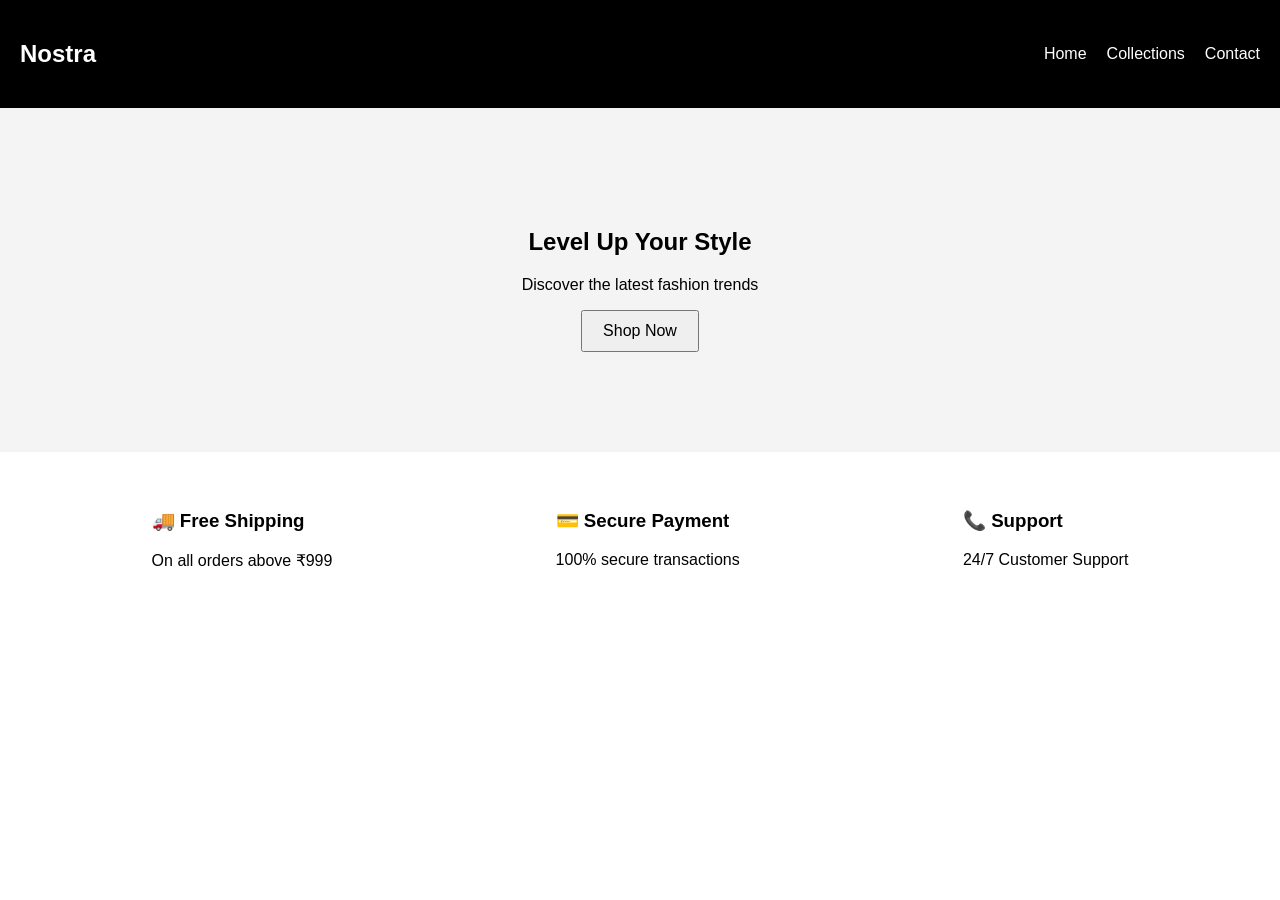
<file: index.html>
<!DOCTYPE html>
<html lang="en">

<head>
    <meta charset="UTF-8">
    <meta name="viewport" content="width=device-width, initial-scale=1.0">
    <title>Nostra</title>
    <link rel="stylesheet" href="style.css">
</head>

<body>
    <nav>

        <h1>Nostra</h1>

        <div class="menu-icon" onclick="toggleMenu()">
            ☰
        </div>

        <ul id="nav-links">

            <li><a href="index.html">Home</a></li>
            <li><a href="collections.html">Collections</a></li>
            <li><a href="contact.html">Contact</a></li>

        </ul>

    </nav>

    <header class="hero">

        <h2>Level Up Your Style</h2>
        <p>Discover the latest fashion trends</p>

        <a href="collections.html">
            <button>Shop Now</button>
        </a>

    </header>

    <section class="features">

        <div>
            <h3>🚚 Free Shipping</h3>
            <p>On all orders above ₹999</p>
        </div>

        <div>
            <h3>💳 Secure Payment</h3>
            <p>100% secure transactions</p>
        </div>

        <div>
            <h3>📞 Support</h3>
            <p>24/7 Customer Support</p>
        </div>

    </section>
    <script src="script.js"></script>
</body>

</html>
</file>
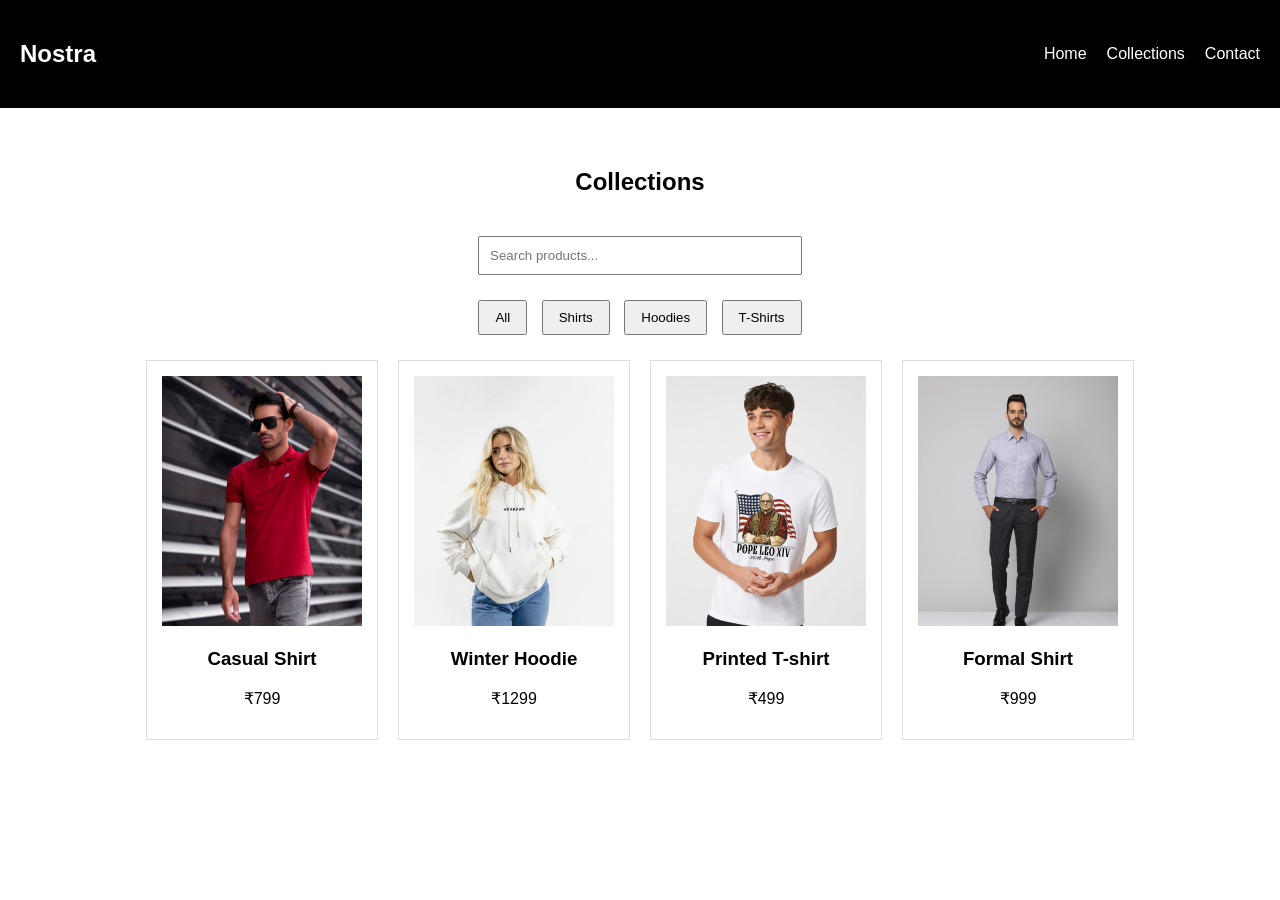
<file: collections.html>
<!DOCTYPE html>
<html>

<head>
    <title>Collections</title>
    <link rel="stylesheet" href="style.css">
</head>

<body>

    <nav>

        <h1>Nostra</h1>

        <div class="menu-icon" onclick="toggleMenu()">
            ☰
        </div>

        <ul id="nav-links">

            <li><a href="index.html">Home</a></li>
            <li><a href="collections.html">Collections</a></li>
            <li><a href="contact.html">Contact</a></li>

        </ul>

    </nav>

    <section class="collection-container">

        <h2>Collections</h2>

        <input type="text" id="search" placeholder="Search products...">

        <div class="filters">

            <button onclick="filterProducts('all')">All</button>
            <button onclick="filterProducts('shirt')">Shirts</button>
            <button onclick="filterProducts('hoodie')">Hoodies</button>
            <button onclick="filterProducts('tshirt')">T-Shirts</button>

        </div>

        <div class="products" id="product-list">

            <div class="product shirt">
                <img src="./image/Casual_Shirt.png">
                <h3>Casual Shirt</h3>
                <p>₹799</p>
            </div>

            <div class="product hoodie">
                <img src="./image/Winter_Hoodie.png">
                <h3>Winter Hoodie</h3>
                <p>₹1299</p>
            </div>

            <div class="product tshirt">
                <img src="./image/Printed_T-shirt.png">
                <h3>Printed T-shirt</h3>
                <p>₹499</p>
            </div>

            <div class="product shirt">
                <img src="./image/Formal_Shirt.png">
                <h3>Formal Shirt</h3>
                <p>₹999</p>
            </div>
            
        </div>

    </section>

    <script src="script.js"></script>

</body>

</html>
</file>
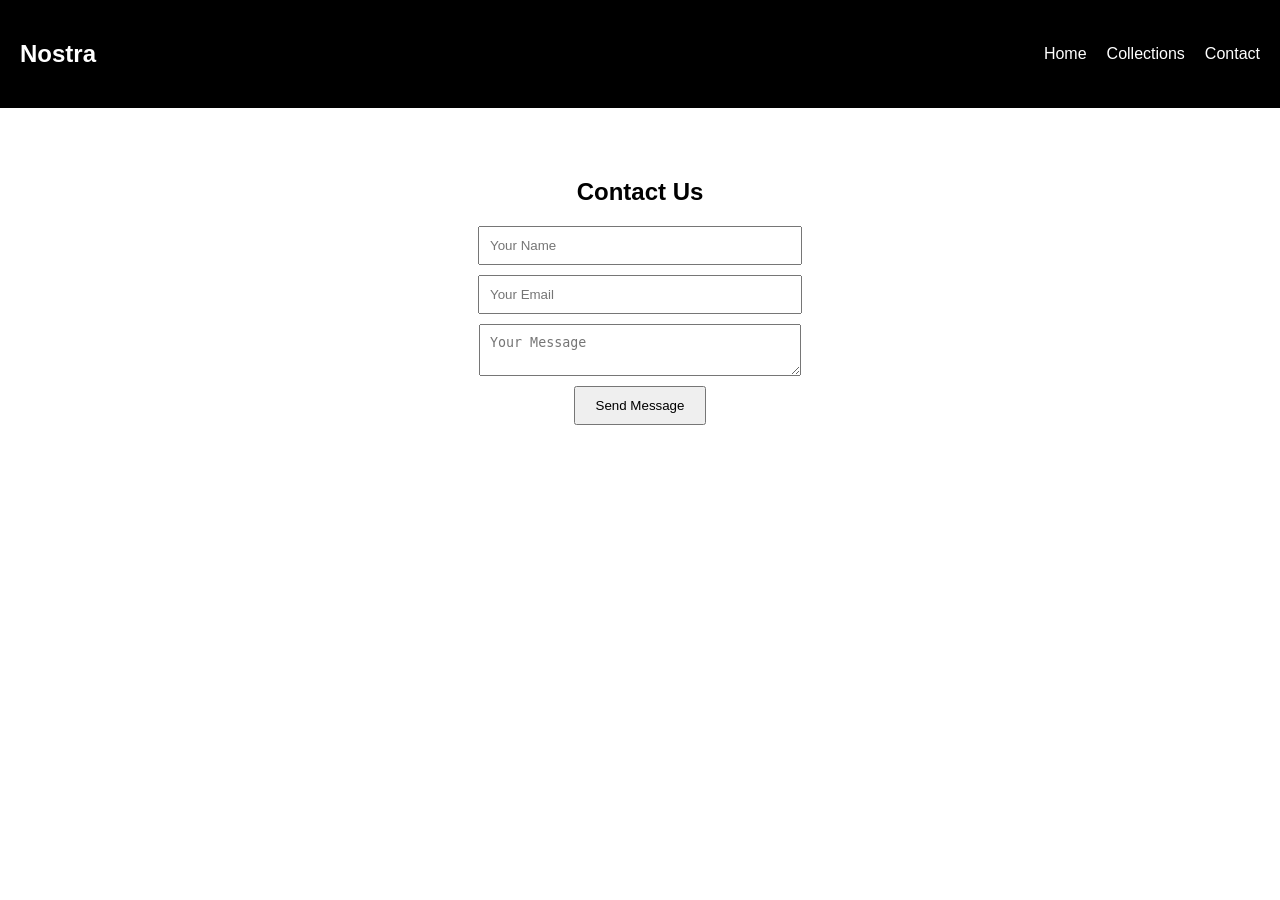
<file: contact.html>
<!DOCTYPE html>
<html>

<head>
    <title>Contact</title>
    <link rel="stylesheet" href="style.css">
</head>

<body>

    <nav>

        <h1>Nostra</h1>

        <div class="menu-icon" onclick="toggleMenu()">
            ☰
        </div>

        <ul id="nav-links">

            <li><a href="index.html">Home</a></li>
            <li><a href="collections.html">Collections</a></li>
            <li><a href="contact.html">Contact</a></li>

        </ul>

    </nav>

    <section class="contact">

        <h2>Contact Us</h2>

        <form>

            <input type="text" placeholder="Your Name" required>

            <input type="email" placeholder="Your Email" required>

            <textarea placeholder="Your Message"></textarea>

            <button type="submit">Send Message</button>

        </form>

    </section>
    <script src="script.js"></script>

</body>

</html>
</file>
<file: style.css>
body {
    font-family: Arial;
    margin: 0;
}


nav {
    display: flex;
    justify-content: space-between;
    align-items: center;
    padding: 20px;
    background: black;
    color: white;
}

nav ul {
    display: flex;
    list-style: none;
    gap: 20px;
}

nav a {
    color: white;
    text-decoration: none;
}

.menu-icon {
    display: none;
    font-size: 28px;
    cursor: pointer;
}

/* Mobile View */

@media (max-width:768px) {

    nav ul {
        display: none;
        flex-direction: column;
        position: absolute;
        top: 70px;
        left: 0;
        width: 100%;
        background: black;
        padding: 20px;
    }

    nav ul.show {
        display: flex;
    }

    .menu-icon {
        display: block;
    }

}

.hero {
    text-align: center;
    padding: 100px;
    background: #f4f4f4;

}

.hero button {
    padding: 10px 20px;
    font-size: 16px;
}

.features {
    display: flex;
    justify-content: space-around;
    padding: 40px;
}

.collection-container {
    padding: 40px;
    text-align: center;
}

.products {
    display: flex;
    flex-wrap: wrap;
    gap: 20px;
    justify-content: center;
    margin-top: 20px;
}

.product {
    border: 1px solid #ddd;
    padding: 15px;
    width: 200px;
}

.product img {
    width: 100%;
}

#search {
    padding: 10px;
    width: 300px;
    margin-top: 20px;
}

.filters {
    margin-top: 20px;
}

.filters button {
    padding: 8px 15px;
    margin: 5px;
}

.contact {
    text-align: center;
    padding: 50px;
}

.contact input,
.contact textarea {
    display: block;
    margin: 10px auto;
    padding: 10px;
    width: 300px;
}

.contact button {
    padding: 10px 20px;
}
</file>
